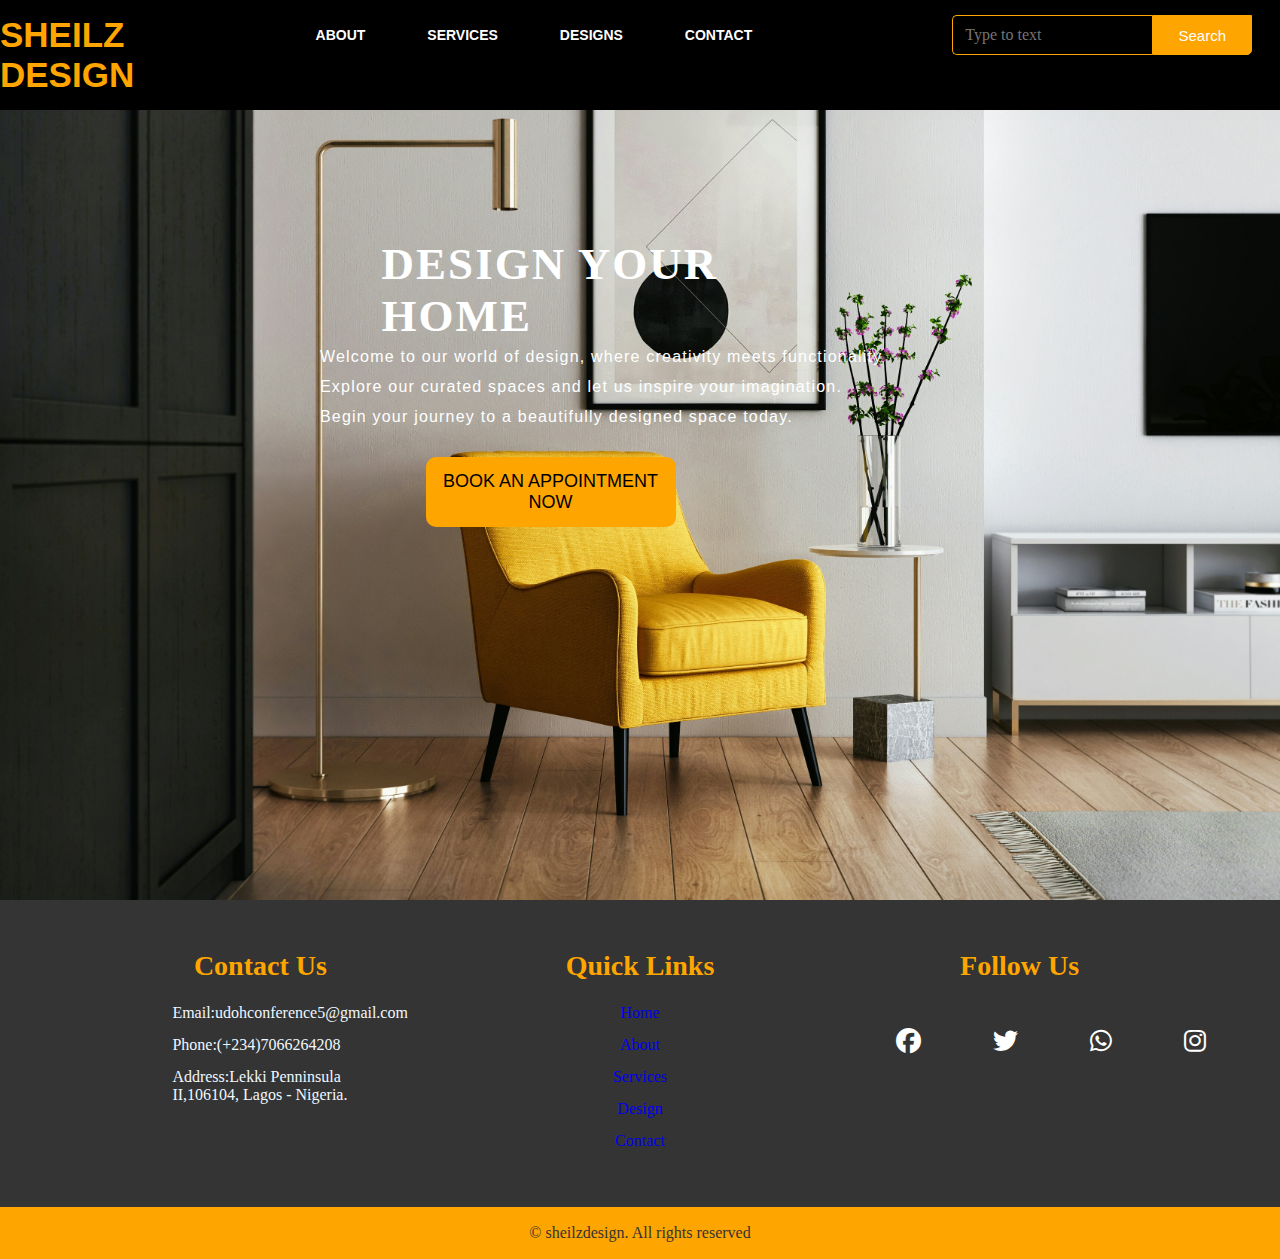
<file: index.html>
<!DOCTYPE html>
<html lang="en">
<head>
    <meta charset="UTF-8">
    <meta name="viewport" content="width=device-width, initial-scale=1.0">
    <title>Document</title>
    <!-- Custom css link -->
    <link rel="stylesheet" href="./Css/style.css">

    <!-- Navigation link -->
    <link rel="stylesheet" href="./Css/nav.css">

    <!-- Font Awesome cdn -->
    <link rel="stylesheet" href="https://cdnjs.cloudflare.com/ajax/libs/font-awesome/6.5.2/css/all.min.css">

</head>
<body>
    <div class="con">
    <nav>
        <div class="icon">
            <h2 class="logo">SHEILZ DESIGN</h2>
        </div>

        <ul class="nav-links">
            <!-- <li><a href="#">HOME</a></li> -->
            <li><a href="about.html">ABOUT</a></li>
            <li><a href="services.html">SERVICES</a></li>
            <li><a href="designs.html">DESIGNS</a></li>
            <li><a href="contactus.html">CONTACT</a></li>
        </ul>

        <div class="search">
            <input class="srch" type="search" name="" placeholder="Type to text">
            <a href="#"><button class="btn1">Search</button></a>
        </div>

        <div class="btn">
            <i class="fa-solid fa-bars"></i>
            <i class="fa-solid fa-xmark" style="display: none;"></i>
        </div>
    </nav>
<!-- Nav Ending -->

           <main>
            <div class="content" id="content">
                <h1>DESIGN YOUR HOME</h1>
                <P class="par">Welcome to our world of design, where creativity meets functionality<br> 
                Explore our curated spaces and let us inspire your imagination.<br>
                Begin your journey to a beautifully designed space today.</P>
                <button class="cnb"><a href="appointment.html">BOOK AN APPOINTMENT NOW</a></button>
            </div>
           </main>
</div>



     <!-- footer start -->
     <footer>
        <div class="container">
            <div class="footerContent">
                <h3>Contact Us</h3>
                <p>Email:udohconference5@gmail.com</p>
                <p>Phone:(+234)7066264208</p>
                <p>Address:Lekki Penninsula II,106104, Lagos - Nigeria.</p>
            </div>
            <div class="footerContent">
                <h3>Quick Links</h3>
                <ol class="list">
                    <li><a href="index.html">Home</a></li>
                    <li><a href="about.html">About</a></li>
                    <li><a href="services.html">Services</a></li>
                    <li><a href="designs.html">Design</a></li>
                    <li><a href="contactus.html">Contact</a></li>
                </ol>
            </div>
            <div class="footerContent">
                <h3>Follow Us</h3>
              <ul class="socialIcons">
                <li><a href=""><i class="fa-brands fa-facebook"></i></a></li>
                <li><a href=""><i class="fa-brands fa-twitter"></i></a></li>
                <li><a href=""><i class="fa-brands fa-whatsapp"></i></a></li>
                <li><a href=""><i class="fa-brands fa-instagram"></i></a></li>
              </ul>
            </div>
        </div>
        <div class="bottomBar">
            <p>&copy; sheilzdesign. All rights reserved</p>
        </div>
     </footer>
     <!-- footer ending -->
     <script src="./Javascript/script.js"></script>
    
</body>
</html>
</file>
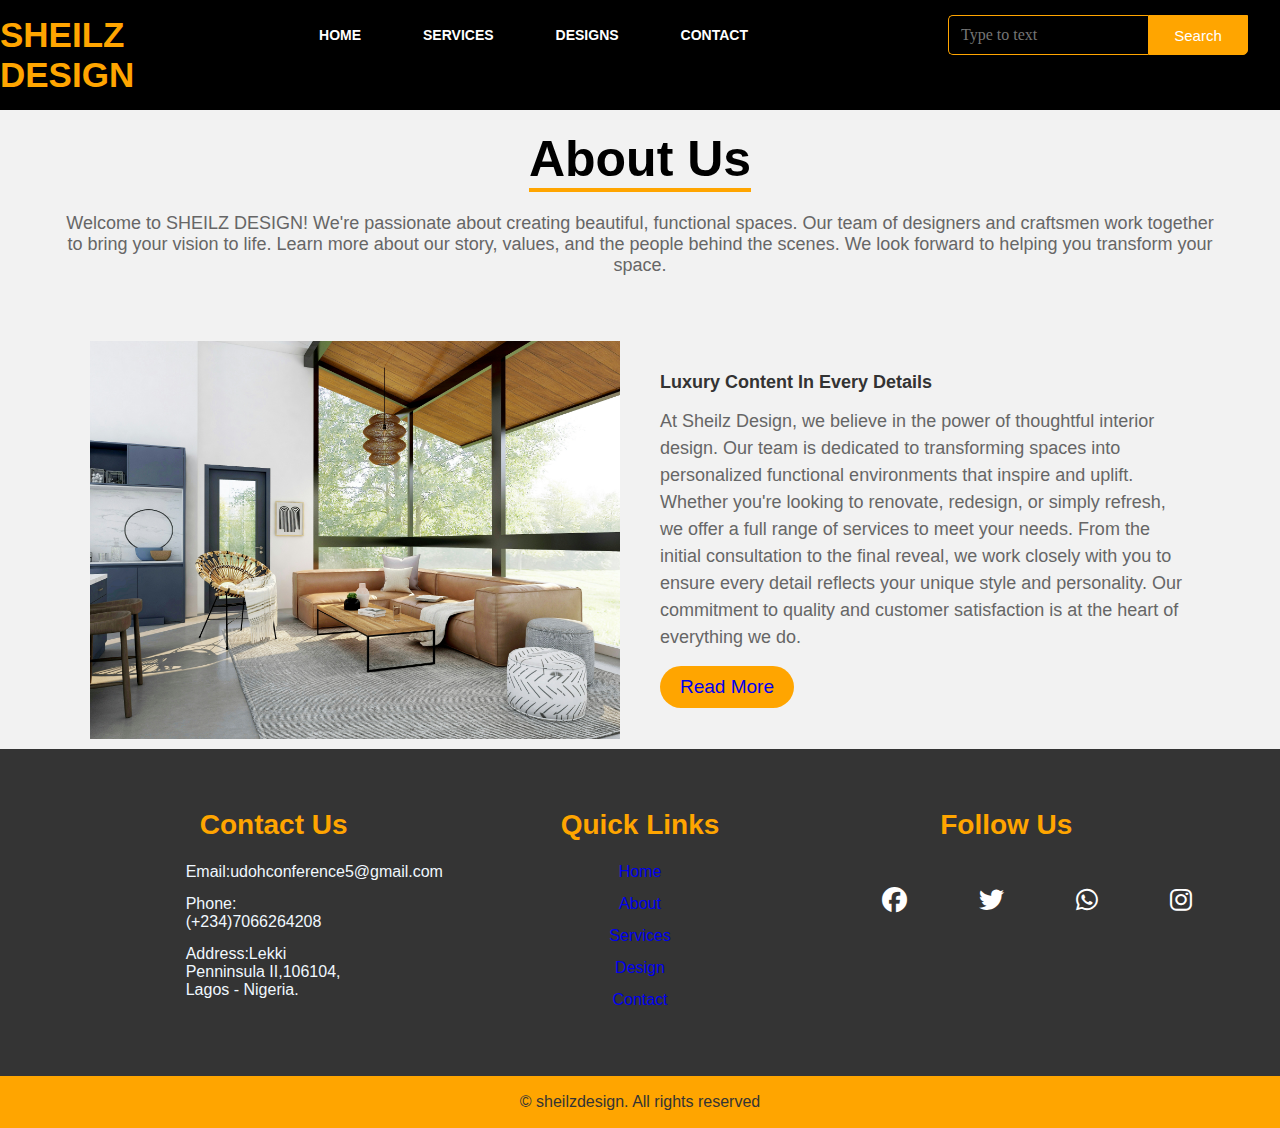
<file: about.html>
<!DOCTYPE html>
<html lang="en">
<head>
    <meta charset="UTF-8">
    <meta name="viewport" content="width=device-width, initial-scale=1.0">
    <title>Document</title>
    <link rel="stylesheet" href="Css/about.css">
     
    <!-- Navigation link -->
     <link rel="stylesheet" href="./Css/nav.css">
     <!-- Font Awesome cdn -->
    <link rel="stylesheet" href="https://cdnjs.cloudflare.com/ajax/libs/font-awesome/6.5.2/css/all.min.css">

</head>
<body>
    <nav>
        <div class="icon">
            <h2 class="logo">SHEILZ DESIGN</h2>
        </div>

        <ul class="nav-links">
            <li><a href="index.html">HOME</a></li>
            <!-- <li><a href="#">ABOUT</a></li> -->
            <li><a href="services.html">SERVICES</a></li>
            <li><a href="designs.html">DESIGNS</a></li>
            <li><a href="contactus.html">CONTACT</a></li>
        </ul>

        <div class="search">
            <input class="srch" type="search" name="" placeholder="Type to text">
            <a href="#"><button class="btn1">Search</button></a>
        </div>

        <div class="btn">
            <i class="fa-solid fa-bars"></i>
            <i class="fa-solid fa-xmark" style="display: none;"></i>
        </div>
    </nav>
<!-- Nav Ending -->
    <div class="heading">
        <h1>About Us</h1>
        <p>Welcome to SHEILZ DESIGN! We're passionate about creating beautiful, functional spaces. Our team of designers and craftsmen work together to bring your vision to life. 
            Learn more about our story, values, and the people behind the scenes. We look forward to helping you transform your space.</p>
    </div>
    <div class="container">
      <section class="about">
        <div class="aboutImage">
            <img src="Images/collov-home-design-4_jQL4JCS98-unsplash.jpg" alt="">
        </div>
        <div class="aboutContent">
            <h2>Luxury Content In Every Details</h2>
            <p>At Sheilz Design, we believe in the power of thoughtful interior design. Our team is dedicated to transforming spaces into personalized
                functional environments that inspire and uplift. Whether you're looking to renovate, redesign, or simply refresh, we offer a full range of services
                 to meet your needs. From the initial consultation to the final reveal, we work closely with you to ensure every detail reflects your unique style and personality. 
                 Our commitment to quality and customer satisfaction is at the heart of everything we do.</p>
               <a href="#" class="readMore">Read More</a>
        </div>
      </section>  
    </div>
     <!-- footer start -->
     <footer>
        <div class="container">
            <div class="footerContent">
                <h3>Contact Us</h3>
                <p>Email:udohconference5@gmail.com</p>
                <p>Phone:(+234)7066264208</p>
                <p>Address:Lekki Penninsula II,106104, Lagos - Nigeria.</p>
            </div>
            <div class="footerContent">
                <h3>Quick Links</h3>
                <ol class="list">
                    <li><a href="index.html">Home</a></li>
                    <li><a href="about.html">About</a></li>
                    <li><a href="services.html">Services</a></li>
                    <li><a href="designs.html">Design</a></li>
                    <li><a href="contactus.html">Contact</a></li>
                </ol>
            </div>
            <div class="footerContent">
                <h3>Follow Us</h3>
              <ul class="socialIcons">
                <li><a href=""><i class="fa-brands fa-facebook"></i></a></li>
                <li><a href=""><i class="fa-brands fa-twitter"></i></a></li>
                <li><a href=""><i class="fa-brands fa-whatsapp"></i></a></li>
                <li><a href=""><i class="fa-brands fa-instagram"></i></a></li>
              </ul>
            </div>
        </div>
        <div class="bottomBar">
            <p>&copy; sheilzdesign. All rights reserved</p>
        </div>
     </footer>
     <!-- footer ending -->
    <script src="./Javascript/script.js"></script>
</body>
</html>
</file>
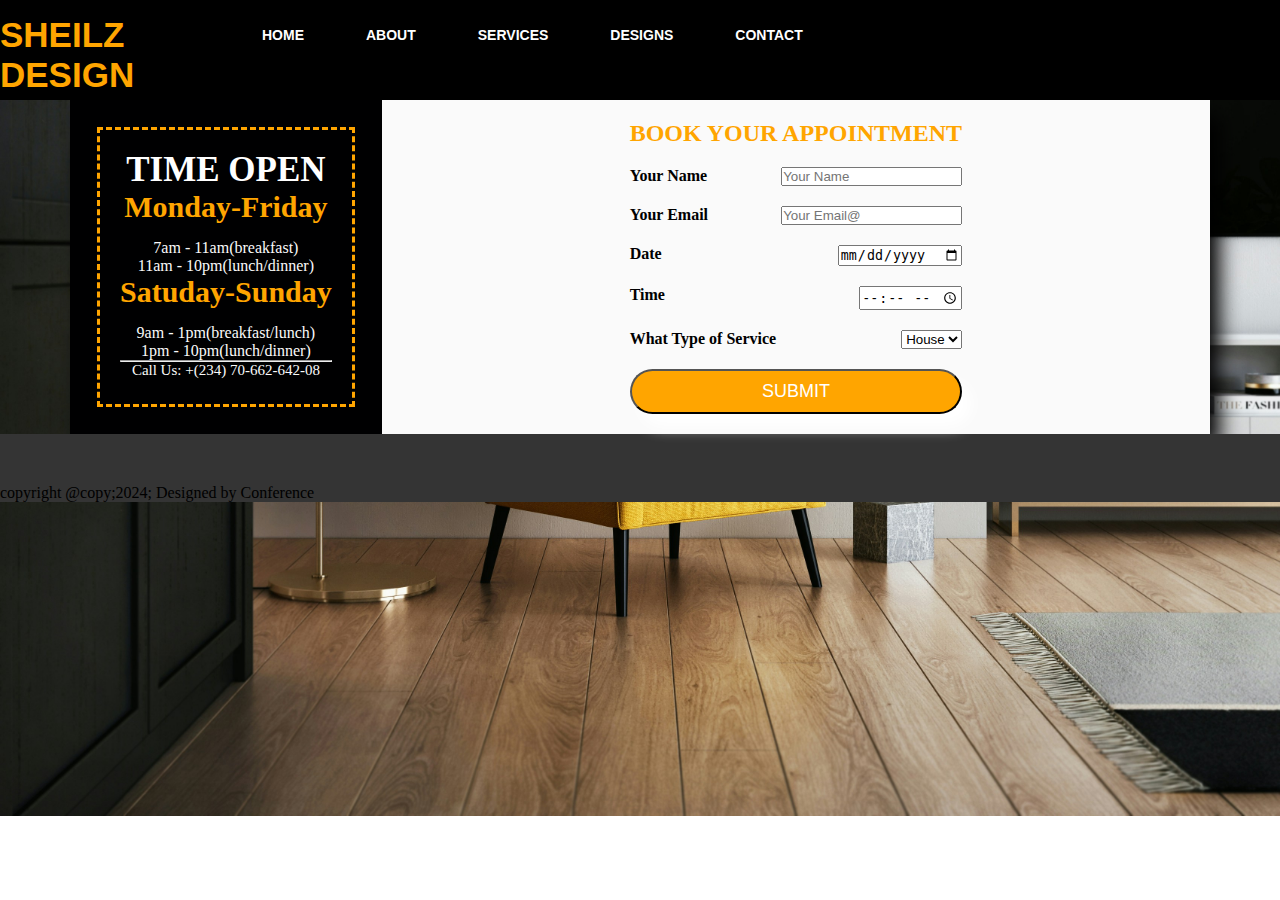
<file: appointment.html>
<!DOCTYPE html>
<html lang="en">
<head>
    <meta charset="UTF-8">
    <meta name="viewport" content="width=device-width, initial-scale=1.0">
    <title>Progect</title>
    <link rel="stylesheet" href="./Css/appointment.css">

     <!-- Navigation link -->
     <link rel="stylesheet" href="./Css/nav.css">
</head>
<body>
    <div class="navbar">
        <div class="icon">
            <h2 class="logo">SHEILZ DESIGN</h2>
        </div>

        <div class="menu">
    <ul>
        <li><a href="./index.html">HOME</a></li>
        <li><a href="#">ABOUT</a></li>
        <li><a href="#">SERVICES</a></li>
        <li><a href="#">DESIGNS</a></li>
        <li><a href="contactus.html">CONTACT</a></li>
    </ul>
        </div>
        </div>

    <div class="container">
        <div class="container-time">
            <h2 class="heading">TIME OPEN</h2>
            <h3 class="heading-days">Monday-Friday</h3>
            <p>7am - 11am(breakfast)</p>
            <p>11am - 10pm(lunch/dinner)</p>

            <h3 class="heading-days">Satuday-Sunday</h3>
            <p>9am - 1pm(breakfast/lunch)</p>
            <p>1pm - 10pm(lunch/dinner)</p>

            <hr>

            <div class="heading-phone">Call Us: +(234) 70-662-642-08</div>
        </div>
        <div class="container-form">
            <form action="https://formsubmit.co/udohconference5@gmail.com" method="post">
            <h2 class="heading-heading-yellow">BOOK YOUR APPOINTMENT</h2>    

            <div class="form-field">
                <p>Your Name</p>
                <input type="text" placeholder="Your Name" required>
            </div>  
            
            <div class="form-field">
                <p>Your Email</p>
                <input type="text" placeholder="Your Email@" required>
            </div>

            <div class="form-field">
                <p>Date</p>
                <input type="Date" required>
            </div>

            <div class="form-field">
                <p>Time</p>
                <input type="time" placeholder="Your name" required>
            </div>

            <div class="form-field">
                <p>What Type of Service</p>
                <select name="select" id="#">
                    <option value="1">House</option>
                    <option value="2">Hotel</option>
                    <option value="3">Office</option>
                    <option value="4">More</option>
                </select>
            </div>

            <button>SUBMIT</button>
            </form>
        </div>
    </div>
    <footer>
        <div class="footerBottom">
                <p>copyright @copy;2024; Designed by <span class="designer">Conference</span></p>
            </div>
            <button class="btn">SUBMIT</button>
         </footer>
</body>
</html>
</file>
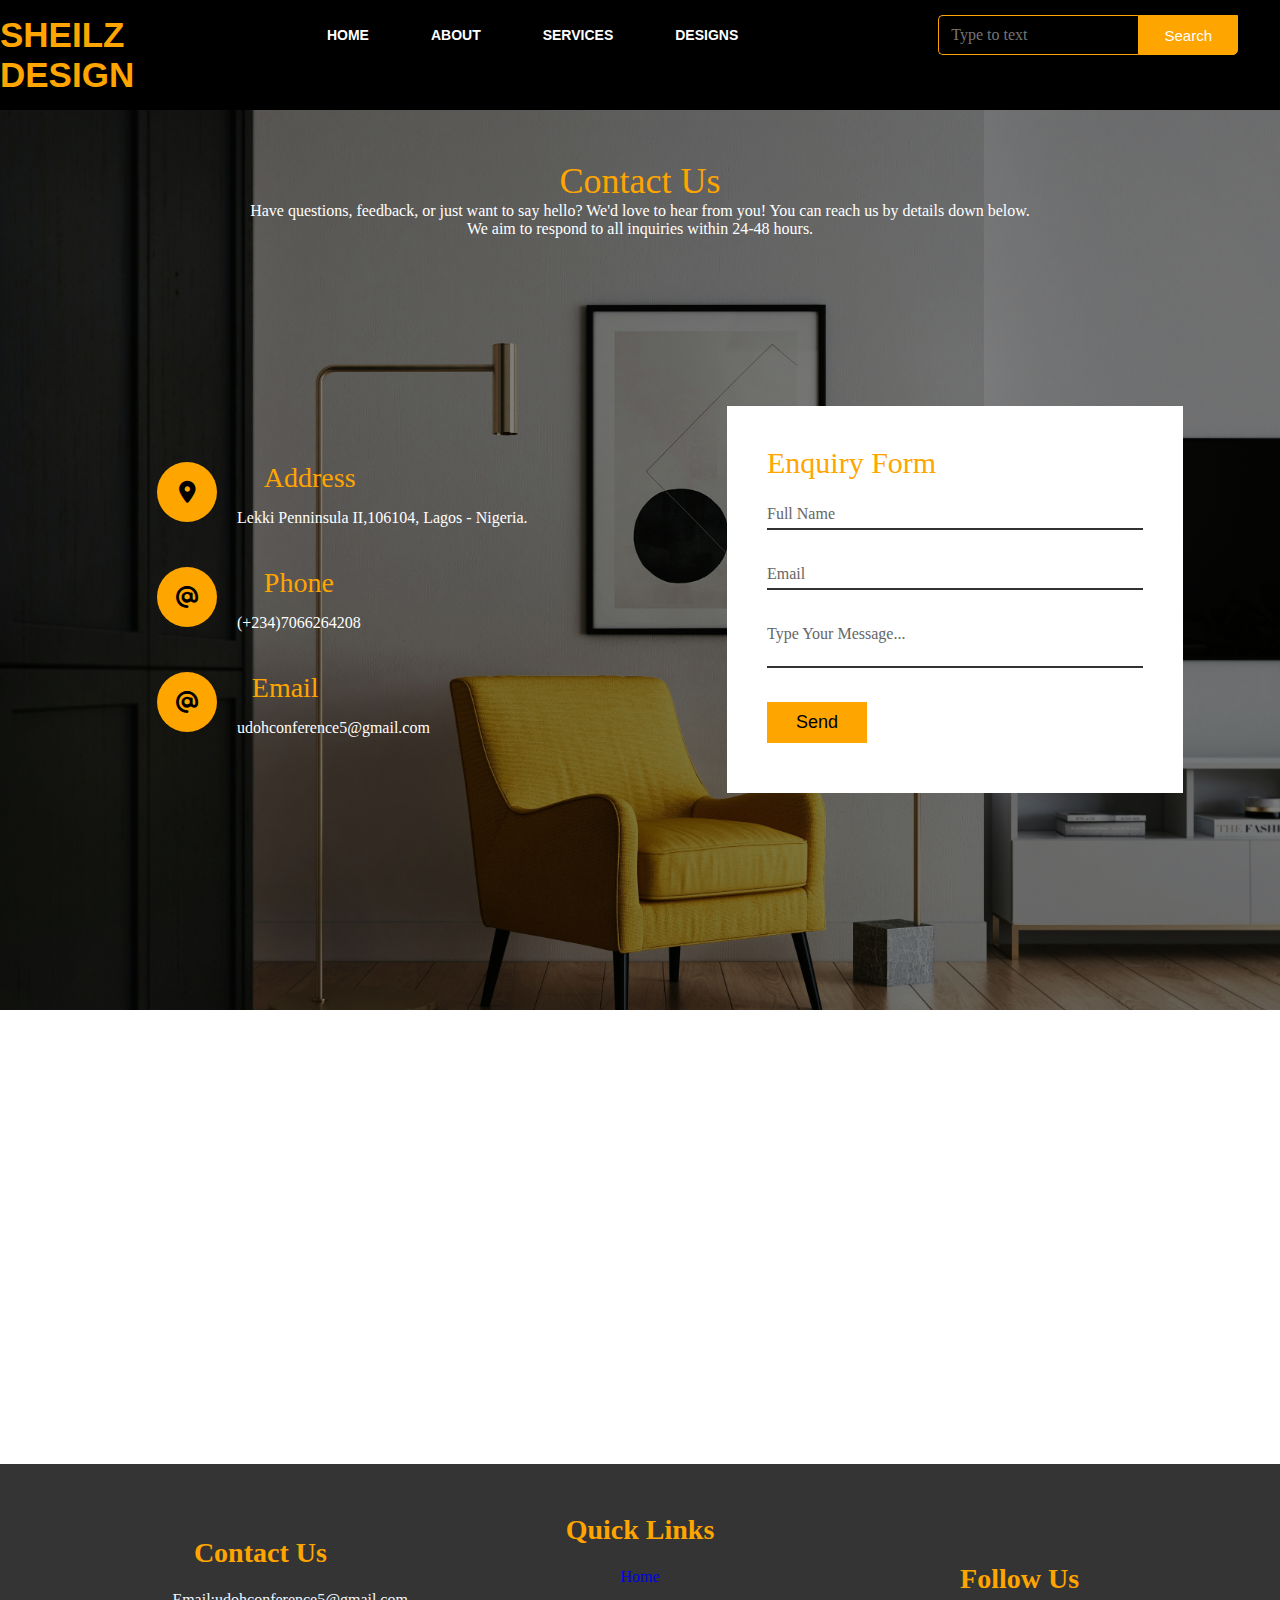
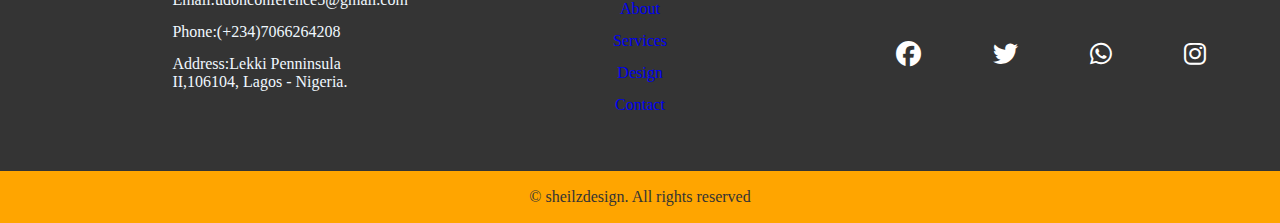
<file: contactus.html>
<!DOCTYPE html>
<html lang="en">
<head>
    <meta charset="UTF-8">
    <meta name="viewport" content="width=device-width, initial-scale=1.0">
    <title>Document</title>
    <link rel="stylesheet" href="https://cdnjs.cloudflare.com/ajax/libs/font-awesome/6.5.2/css/all.min.css">
    <link rel="stylesheet" href="./Css/contactus.css">

    
    <!-- Navigation link -->
    <link rel="stylesheet" href="./Css/nav.css">
</head>
<body> 
    <nav>
    <div class="icon">
        <h2 class="logo">SHEILZ DESIGN</h2>
    </div>

    <ul class="nav-links">
        <li><a href="index.html">HOME</a></li>
        <li><a href="about.html">ABOUT</a></li>
        <li><a href="services.html">SERVICES</a></li>
        <li><a href="designs.html">DESIGNS</a></li>
        <!-- <li><a href="contactus.html">CONTACT</a></li> -->
    </ul>

    <div class="search">
        <input class="srch" type="search" name="" placeholder="Type to text">
        <a href="#"><button class="btn1">Search</button></a>
    </div>

    <div class="btn">
        <i class="fa-solid fa-bars"></i>
        <i class="fa-solid fa-xmark" style="display: none;"></i>
    </div>
</nav>
<!-- Nav Ending -->

    <section class="contact">
        <div class="content">
             <h2>Contact Us</h2>
             <p>Have questions, feedback, or just want to say hello? We'd love to hear from you!
                You can reach us by details down below. 
                We aim to respond to all inquiries within 24-48 hours.</p>    
        </div>
        <div class="container">
            <div class="ContactInfo">
                <div class="box">
                    <div class="icon"><i class="fa-solid fa-location-dot"></i></div>
                         <div class="text">
                            <h3 class="add">Address</h3>
                            <p>Lekki Penninsula II,106104, Lagos - Nigeria.</p>
                        </div>
                    </div>
                <div class="box">
                    <div class="icon"><i class="fa-solid fa-at"></i></div>
                         <div class="text">
                            <h3>Phone</h3>
                            <p>(+234)7066264208</p>

                         </div>
                </div>

                <div class="box">
                    <div class="icon"><i class="fa-solid fa-at"></i></div>
                         <div class="text">
                            <h3 class="ema">Email</h3>
                            <p>udohconference5@gmail.com</p>

                         </div>
                </div>

            </div>
            <div class="contactForm">
                <form action="https://formsubmit.co/udohconference5@gmail.com" method="post">
                    <h2>Enquiry Form</h2>
                    <div class="inputBox">
                        <input type="text" name="" required>
                        <span>Full Name</span>
                    </div>   
                    <div class="inputBox">
                        <input type="text" name="" required>
                        <span>Email</span>
                    </div>
                    <div class="inputBox">
                        <textarea required></textarea>
                        <span>Type Your Message...</span>
                    </div>
                    <div class="inputBox">
                        <input type="Submit" name="" value="Send">
                    </div>
                    
                </form>
            </div>
            
        </div>
    </section>
    <iframe src="https://www.google.com/maps/embed?pb=!1m18!1m12!1m3!1d3964.571892929873!2d3.520604473992346!3d6.448969293542437!2m3!1f0!2f0!3f0!3m2!1i1024!2i768!4f13.1!3m3!1m2!1s0x103bf7b977b4dd13%3A0xdd5a7ec107c8ead9!2sBERA%20Estate%20chevron!5e0!3m2!1sen!2sng!4v1714913443612!5m2!1sen!2sng" width="100%" height="450" style="border:0;" allowfullscreen="" loading="lazy" referrerpolicy="no-referrer-when-downgrade"></iframe>
     <!-- footer start -->
     <footer>
        <div class="container">
            <div class="footerContent">
                <h3>Contact Us</h3>
                <p>Email:udohconference5@gmail.com</p>
                <p>Phone:(+234)7066264208</p>
                <p>Address:Lekki Penninsula II,106104, Lagos - Nigeria.</p>
            </div>
            <div class="footerContent">
                <h3>Quick Links</h3>
                <ol class="list">
                    <li><a href="index.html">Home</a></li>
                    <li><a href="about.html">About</a></li>
                    <li><a href="services.html">Services</a></li>
                    <li><a href="designs.html">Design</a></li>
                    <li><a href="contactus.html">Contact</a></li>
                </ol>
            </div>
            <div class="footerContent">
                <h3>Follow Us</h3>
              <ul class="socialIcons">
                <li><a href=""><i class="fa-brands fa-facebook"></i></a></li>
                <li><a href=""><i class="fa-brands fa-twitter"></i></a></li>
                <li><a href=""><i class="fa-brands fa-whatsapp"></i></a></li>
                <li><a href=""><i class="fa-brands fa-instagram"></i></a></li>
              </ul>
            </div>
        </div>
        <div class="bottomBar">
            <p>&copy; sheilzdesign. All rights reserved</p>
        </div>
     </footer>
     <!-- footer ending -->
</body>
</html>
</file>
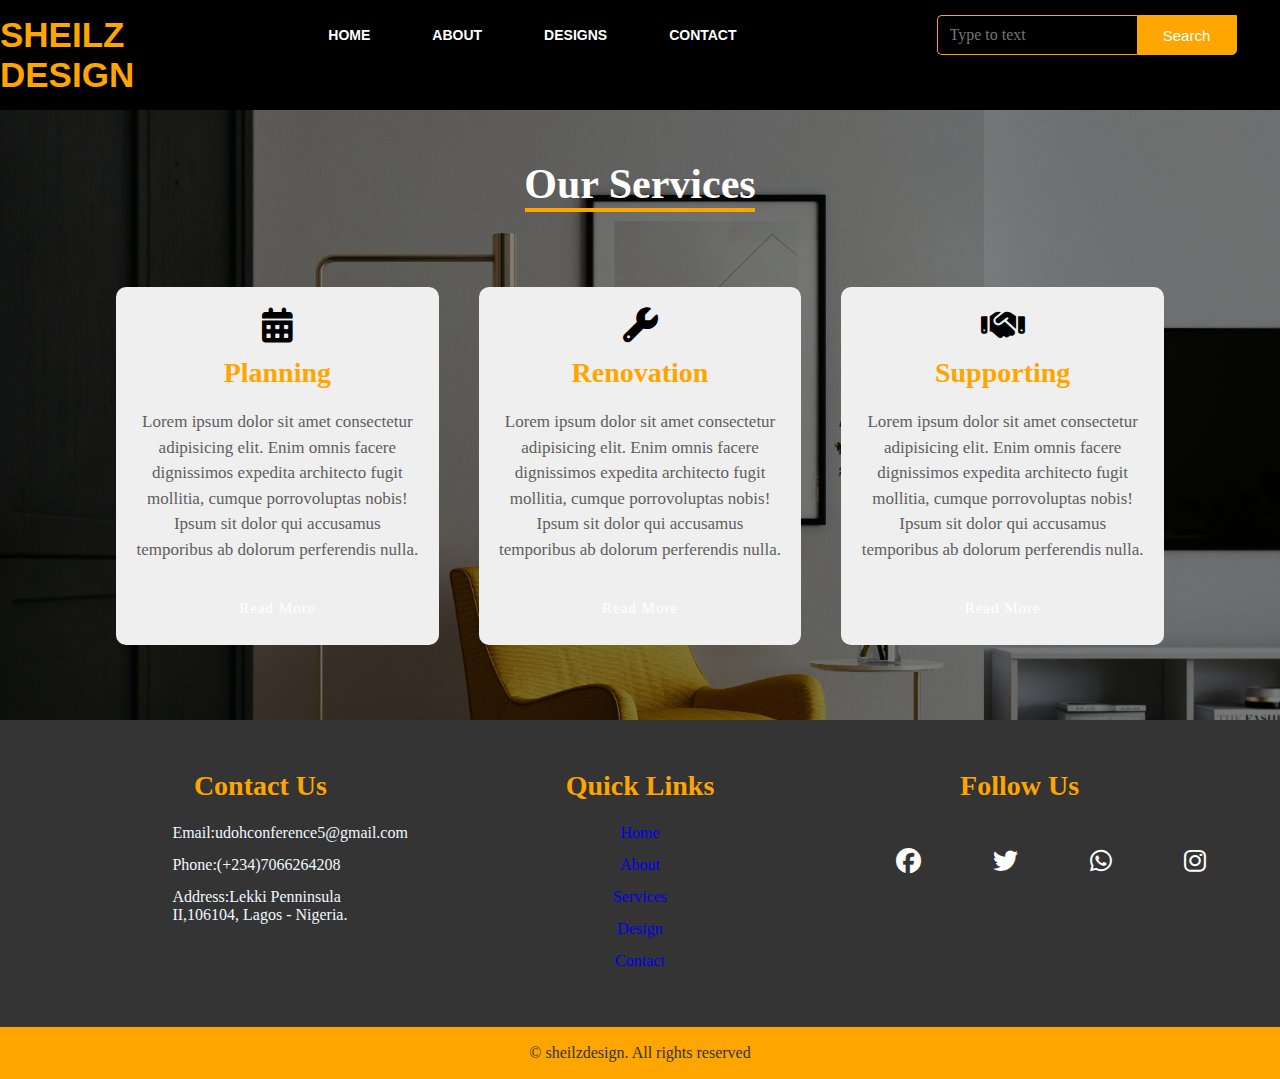
<file: services.html>
<!DOCTYPE html>
<html lang="en">
<head>
    <meta charset="UTF-8">
    <meta name="viewport" content="width=device-width, initial-scale=1.0">
    <title>Document</title>
    <link rel="stylesheet" href="./Css/services.css">
    <link rel="stylesheet" href="https://cdnjs.cloudflare.com/ajax/libs/font-awesome/6.5.2/css/all.min.css">
    <link rel="stylesheet" href="./Css/nav.css">
</head>
<body>
    <nav>
        <div class="icon">
            <h2 class="logo">SHEILZ DESIGN</h2>
        </div>

        <ul class="nav-links">
            <li><a href="index.html">HOME</a></li>
            <li><a href="about.html">ABOUT</a></li>
            <!-- <li><a href="#">SERVICES</a></li> -->
            <li><a href="designs.html">DESIGNS</a></li>
            <li><a href="contactus.html">CONTACT</a></li>
        </ul>

        <div class="search">
            <input class="srch" type="search" name="" placeholder="Type to text">
            <a href="#"><button class="btn1">Search</button></a>
        </div>

        <div class="btn">
            <i class="fa-solid fa-bars"></i>
            <i class="fa-solid fa-xmark" style="display: none;"></i>
        </div>
    </nav>
<!-- Nav Ending -->
    <div class="section">
        <div class="title">
            <h1>Our Services</h1>
        </div>
        <div class="services">
            <div class="card">
                <div class="icon">
                    <i class="fa-solid fa-calendar-days"></i>
                </div>
                <h2>Planning</h2>
                <p>Lorem ipsum dolor sit amet consectetur adipisicing elit. Enim omnis facere dignissimos expedita 
                   architecto fugit mollitia, cumque porrovoluptas nobis! Ipsum sit dolor qui accusamus temporibus
                   ab dolorum perferendis nulla.</p>
                   <a href="" class="button">Read More</a>
            </div>
            <div class="card">
                <div class="icon">
                    <i class="fa-solid fa-wrench"></i>
                </div>
                <h2>Renovation</h2>
                <p>Lorem ipsum dolor sit amet consectetur adipisicing elit. Enim omnis facere dignissimos expedita 
                   architecto fugit mollitia, cumque porrovoluptas nobis! Ipsum sit dolor qui accusamus temporibus
                   ab dolorum perferendis nulla.</p>
                   <a href="" class="button">Read More</a>
            </div>
            <div class="card">
                <div class="icon">
                    <i class="fa-solid fa-handshake"></i>
                </div>
                <h2>Supporting</h2>
                <p>Lorem ipsum dolor sit amet consectetur adipisicing elit. Enim omnis facere dignissimos expedita 
                   architecto fugit mollitia, cumque porrovoluptas nobis! Ipsum sit dolor qui accusamus temporibus
                   ab dolorum perferendis nulla.</p>
                   <a href="" class="button">Read More</a>
            </div>
        </div>
     </div>
     <!-- footer start -->
     <footer>
        <div class="container">
            <div class="footerContent">
                <h3>Contact Us</h3>
                <p>Email:udohconference5@gmail.com</p>
                <p>Phone:(+234)7066264208</p>
                <p>Address:Lekki Penninsula II,106104, Lagos - Nigeria.</p>
            </div>
            <div class="footerContent">
                <h3>Quick Links</h3>
                <ol class="list">
                    <li><a href="index.html">Home</a></li>
                    <li><a href="about.html">About</a></li>
                    <li><a href="services.html">Services</a></li>
                    <li><a href="designs.html">Design</a></li>
                    <li><a href="contactus.html">Contact</a></li>
                </ol>
            </div>
            <div class="footerContent">
                <h3>Follow Us</h3>
              <ul class="socialIcons">
                <li><a href=""><i class="fa-brands fa-facebook"></i></a></li>
                <li><a href=""><i class="fa-brands fa-twitter"></i></a></li>
                <li><a href=""><i class="fa-brands fa-whatsapp"></i></a></li>
                <li><a href=""><i class="fa-brands fa-instagram"></i></a></li>
              </ul>
            </div>
        </div>
        <div class="bottomBar">
            <p>&copy; sheilzdesign. All rights reserved</p>
        </div>
     </footer>
     <!-- footer ending -->
    <script src="./Javascript/script.js"></script>
</body>
</html>
</file>
<file: Css/style.css>
*{
    margin: 0;
    padding: 0;
    box-sizing: border-box;
}
.con{
    background-image: url(../Images/kam-idris-_HqHX3LBN18-unsplash.jpg);
    background-repeat: no-repeat;
    background-size: cover;
    height: 100vh; 
    background-position: center center;
}
.content{
    width: 1200px;
    color: white;
    margin-top: 10%;
    padding-left: 25%;
}

.content .par{
    padding-bottom: 25px;
    font-family: Arial;
    letter-spacing: 1.2px;
    line-height: 30px;
}
.content h1{
    font-family: 'Times New Roman';
    padding-right: 50%;
    padding-left: 7%;
    letter-spacing: 2px;
    font-size: 45px;
}
.content .cnb{
    width: 250px;
    height: 70px;
    background-color: orange;
    border: none;
    margin-bottom: 10px;
    margin-left: 12%;
    font-size: 18px;
    border-radius: 10px;
    cursor: pointer;
    transition: .4s ease;
}
.content .cnb a{
    text-decoration: none;
    color: #000;
    transition: .3s ease;
    font-family: Arial;
}
.cnb:hover{
    background-color: aliceblue;

}
</file>
<file: Css/nav.css>
*{
    margin: 0;
    padding: 0;
    box-sizing: border-box;
}
nav{
    background-color: black;
    width: 100%; 
    /* height: 75px;  */
    display: flex;
}

.icon h2{
    color: orange;
    font-size: 35px;
    font-family: Arial;
    padding-left: -50px;
    padding-top: 15px;
    padding-bottom: 15px;
}  
 ul{
    display: flex;
    justify-content: center;
    text-align: center;
}
 ul li{
    list-style: none;
    margin-left: 62px;
    margin-top: 27px;
    font-size: 14px;
}
 ul li a{
    text-decoration: none;
    color: white;
    font-family: Arial;
    font-weight: bold;
    transition: 0.4s ease-in-out;
}
 ul li a:hover{
    color: orange;
}
.search{
    width: 330px;
    /* float: left; */
    margin-left: 200px;
    margin-right: 1rem;
    display: flex;
}
.srch{
    font-family: 'Times New Roman';
    width: 200px;
    height: 40px;
    background: transparent;
    margin-top: 15px;
    border: 1px solid orange;
    color: white;
    border-right: none;
    font-size: 16px;
    /* float: left; */
    padding: 12px;
    border-bottom-left-radius: 5px;
    border-top-left-radius: 5px;
}
.btn1{
    width: 100px;
    height: 40px;
    background: orange;
    border: 1px solid orange;
    margin-top: 15px;
    color: white;
    font-size: 15px;
    border-bottom-right-radius: 5px;
    border-bottom-right-radius: 5px;
}
.btn1:focus{
    outline: none;
}
.btn{
    color: orange;
    display: none;
    font-size: 1rem;
    cursor: pointer;
    /* line-height: 80px; */
    margin-top: 25px;
    margin-right: 40px;
}
.srch:focus{
    outline: none;
}
footer{
   background-color: #343434;
   padding-top: 50px; 
}
.container{
    width: 1140px;
    margin: auto;
    display: flex;
    justify-content: center;
}
.footerContent{
    width: 33.3%;
}
h3{
    font-size: 28px;
    margin-bottom: 15px;
    text-align: center;
    color: orange;
}
.footerContent p{
    width: 190px;
    margin: auto;
    padding: 7px;
    color: aliceblue;
}
.footerContent ol{
    text-align: center;
}
.list{
    padding: 0;
    
}
.list li{
    width: auto;
    text-align: center;
    list-style-type: none;
    padding: 7px;
    position: relative;
    
}

.list li:before{
    content: "";
    position: absolute;
    transform: translate(-50%, -50%);
    left: 50%;
    top: 100%;
    width: 1;
    height: 2px;
    background-color: orange;
    transition-duration: 0.5s;
    text-decoration: none;
    color: aliceblue;
}
.list li:hover::before{
width: 70px;
}
.socialIcons{
    text-align: center;
    padding: 0;
}
.socialIcons li{
    display: inline-block;
    text-align: center;
    padding: 5px;
}
.socialIcons i{
    color: white;
    font-size: 25px;
}
a{
    text-decoration: none;
}
a:hover{
    color: orange;
}
.socialIcons i:hover{
    color: orange;
}
.bottomBar{
    background-color: orange;
    text-align: center;
    padding: 10px;
    margin-top: 50px;
}
.bottomBar p{
    color: #343434;
    margin: 0;
    font-size: 16px;
    padding: 7px;
}


@media screen and (max-width: 800px){
    h2.logo{
        font-size: 20px;
        padding: 20px;

    }
    .nav-links{
        display: none;
        flex-direction: column;
        position: absolute;
        right: 0;
        top: 60px;
        background-color: orange;
        width: 30%;
        text-align: center;
    }
    .nav-links li{
        margin: 10px;
    }
    .openMenu{
        display: flex;
    }
    nav .btn{
        display: flex;
        z-index: 1200;
    }
    .search{
        /* width: 330px; */
        /* float: left; */
        margin-left: 5px;
        margin-right: 5px;
        display: flex;
    }
        footer {
            display: flex;
            flex-direction: column;
        }
    
        footer.column {
            width: 100%;
        }
    }
</file>
<file: Css/about.css>
*{
    margin: 0;
    padding: 0;
    box-sizing: border-box;
    font-family: 'Roboto', sans-serif;
}
body{
    background-color: #f2f2f2;
}
.heading{
    width: 90%;
    display: flex;
    justify-content: center;
    align-items: center;
    flex-direction: column;
    text-align: center;
    margin: 20px auto;
}
.heading h1{
    font-size: 50px;
    color: #000;
    margin-bottom: 25px;
    position: relative;
}
.heading h1::after{
    content: '';
    position: absolute;
    width:100%;
    height: 4px;
    display: block;
    margin: 0 auto;
    background-color: orange;
}
.heading p{
    font-size: 18px;
    color: #666;
    margin-bottom: 35px;
}
.container{
    width: 90%;
    margin: 0 auto;
    padding: 10px 20px;

}
.about{
    display: flex;
    justify-content: space-between;
    align-items: center;
    flex-wrap: wrap;
}
.aboutImage{
    flex: 1;
    margin-right: 40px;
    overflow : hidden;
}
.aboutImage img{
    max-width: 100%;
    height: auto;
    display: block;
    transition: 0.5s ease;
}
.aboutImage:hover img{
    transform: scale(1.2);
}
.aboutContent{
    flex: 1;
}
.aboutContent h2{
    font-size: 18px;
    margin-bottom: 15px;
    color: #333;
}
.aboutContent p{
    font-size: 18px;
    line-height: 1.5;
    color: #666;
}
.aboutContent .readMore{
    display: inline-block;
    padding: 10px 20px;
    background-color: orange;
    font-size: 19px;
    text-decoration: none;
    border-radius: 25px;
    margin-top: 15px;
    transition: 0.3s ease;
}
.aboutContent .readMore:hover{
    background: orange;
}
@media screen and (max-width: 786px) {
    .heading{
        padding: 0px 20px;
    }
    .heading h1{
        font-size: 20px;
    }
    .heading p{
font-size:17px;
margin-bottom: 0px;
}
  .container{
    padding: 0px;
  } 
  .about{
    padding: 20px;
    flex-direction: column;
  } 
  .aboutImage{
    margin-right: 0px;
    margin-bottom: 20px;
  }
  .aboutContent p{
     padding: 0px;
     font-size: 16px;
  }
  .aboutContent .readMore{
    font-size: 16px;
  }
}
</file>
<file: Css/appointment.css>
*{
    margin: 0;
    padding: 0;
    /* box-sizing: border-box; */
}
body{
    /* background-image: linear-gradient(to top,rgba(0,0,0,0.5)50%,rgba(0,0,0,0.5)50%),url(../Images/kam-idris-_HqHX3LBN18-unsplash.jpg); */
    background-image: url(../Images/kam-idris-_HqHX3LBN18-unsplash.jpg);
    background-repeat: no-repeat;
    background-size: cover;
    background-position: center center;
}

.navbar{
    background-color: black;
    width: 100%; 
    height: 100px; 
    /* margin: auto;  */
}
.icon{
    width: 200px;
    float: left;
    height: 70px;
}
.logo{
    color: orange;
    font-size: 35px;
    font-family: Arial;
    padding-left: -50px;
    float: left;
    padding-top: 15px;
}  
.menu{
    width: 400px;
    float: left;
    height: 70px;
}
ul{
    float: left;
    display: flex;
    justify-content: center;
    text-align: center;
}
ul li{
    list-style: none;
    margin-left: 62px;
    margin-top: 27px;
    font-size: 14px;
}
ul li a{
    text-decoration: none;
    color: white;
    font-family: Arial;
    font-weight: bold;
    transition: 0.4s ease-in-out;
}
ul li a:hover{
    color: orange;
}

.container{
    background-color: #fafafa;
    margin: 200px;
    box-shadow: 10px 15px 20px rgba(0, 0, .1);
    display: grid;
    grid-template-columns: 40% 60%;
    margin-top: 8%;
}
.container-time{
 background-color: rgba(0, 0, .95);   
 padding: 50px;
 outline: 3px dashed orange;
 outline-offset: -30px;
text-align: center;
color: #fafafa;
}
.heading{
    font-size: 35px;
    text-transform: uppercase;
    color: white;
}
.heading-days{
    color: orange;
    font-size: 30px;
}
.heading-phone{
    font-size: 15px;
}
.container-form{
    padding: 20px 0;
    margin: 0 auto;
    color: black;
}
form{
    display: grid;
    grid-row-gap: 20px;
}
form p{
      font-weight: 600;
}
.form-field{
   display: flex;
   justify-content: space-between;
}
input,select{
    pad: 10px 15px;
}
button{
    background-color: orange;
    color: white;
    padding: 10px 20px;
    font-size: 18px;
    border-radius: 100px;
    -webkit-border-radius: 100px;
    -moz-border-radius: 100px;
    -ms-border-radius: 100px;
    -o-border-radius:100px;
    box-shadow: 7px 10px 12px;
    cursor: pointer;
    transition: all;
    -webkit-transition: all .3s;
    -moz-transition: all;
    -ms-transition: all;
    -o-transition: all;
    box-shadow: 10px 12px 15px;

    
}
button:hover{
    transform: scale(1.03);
    -webkit-transform: scale(1.03);
    -moz-transform: scale(1.03);
    -ms-transform: scale(1.03);
    -o-transform: scale(1.03);
    box-shadow: 10px 12px 15px;
}
.heading-heading-yellow{
    color: orange;
}
</file>
<file: Css/contactus.css>
*{
    margin: 0;
    padding: 0;
    box-sizing: border-box;
    font-family: 'Poppins'sans-serif
 }
 .contact{
    position: relative;
    min-height: 100vh;
    padding: 50px 100px;
    display: flex;
    justify-content: center;
    align-items: center;
    flex-direction: column;
    background-image: linear-gradient(to top,rgba(0,0,0,0.5)50%,rgba(0,0,0,0.5)50%),url(../Images/kam-idris-_HqHX3LBN18-unsplash.jpg);
    background-size: cover;
 }
 .contact .content{
    max-width: 800px;
    text-align: center;
 }
 .contact .content h2{
    font-size: 36px;
    font-weight: 500;
    color: orange;
 }
 .contact .content p{
    font-weight: 300;
    color: white;
 }
 .container{
    width: 100%;
    display: flex;
    justify-content: center;
    align-items: center;
    margin-top: 30px;
 }
 .container .ContactInfo{
    width: 50%;
    display: flex;
    flex-direction: column;
 }
 .container .ContactInfo .box{
    position: relative;
    padding: 20px 0;
    display: flex;
 }
 .container .ContactInfo .box .icon{
    min-width: 60px;
    height: 60px;
    background: orange;
    display: flex;
    justify-content: center;
    align-items: center;
    border-radius: 50%;
    font-size: 22px;
 }
 .container .ContactInfo .box .text{
    display: flex;
    margin-left: 20px;
    font-size: 16px;
    color: #fff;
    flex-direction: column;
    font-weight: 300;
 }
 .container .ContactInfo .box .text h3{
    font-weight: 500;
    color: orange;
 }
 .ema{
    margin-left: -50%;
 }
 .add{
   margin-left: -50%;
 }
 .contactForm{
    width: 40%;
    padding: 40px;
    background: #fff;
 }
 .contactForm h2{
    font-size: 30px;
    color: orange;
    font-weight: 500;
 }
 .contactForm .inputBox{
    position: relative;
    width: 100%;
    margin-top: 10px;
 }
 .contactForm .inputBox input,
 .contactForm .inputBox textarea{
    width: 100%;
    padding: 5px 0;
    font-size: 16px;
    margin: 10px 0;
    border: none;
    border-bottom: 2px solid #333;
    outline: none;
    resize: none;
 }
 .contactForm .inputBox span{
    position: absolute;
    left: 0;
    padding: 5px 0;
    font-size: 16px;
    margin: 10px 0;
    pointer-events: none;
    transition: 0.5s;
    color: #666;
 }
 .contactForm .inputBox input:focus ~ span,
 .contactForm .inputBox input:valid ~ span,
 .contactForm .inputBox textarea:focus ~ span,
 .contactForm .inputBox textarea:valid ~ span
 {
    color: orange;
    font-size: 12px;
    transform: translateY(-20px);
 }
 .contactForm .inputBox input[type="Submit"]{
    width: 100px;
    background: orange;
    border: none;
    cursor: pointer;
    padding: 10px;
    font-size: 18px;
 }
 @media (max-width: 991px) {
    .contact{
        padding: 10%;
    }
    .container{
        flex-direction: column;
        width: 250%;
    }
    .container .ContactInfo {
      width: 100%;
      margin-left: 52%;
    }
 }
</file>
<file: Css/services.css>
*{
    margin: 0;
    padding: 0;
    box-sizing: border-box;
}
body{
    width: 100%;
    background-image: linear-gradient(to top,rgba(0,0,0,0.5)50%,rgba(0,0,0,0.5)50%),url(../Images/kam-idris-_HqHX3LBN18-unsplash.jpg);
    background-size: cover;
}
.title h1{
    text-align: center;
    padding-top: 50px;
    font-size: 42px;
    color: white;
    
}
.title h1::after{
    content: "";
    height: 4px;
    width: 230px;
    background-color: orange;
    display: block;
    margin: auto;
}
.services{
    width: 85%;
    display: flex;
    justify-content: space-between;
    align-items: center;
    margin: 75px auto;
    text-align: center;
}
.card{
    width:100%;
    display: flex;
    justify-content: space-between;
    align-content: center;
    flex-direction: column;
    margin: 0px 20px;
    padding: 20px 20px;
    background-color: #efefef;
    border-radius: 10px;
    cursor: pointer;
}
.card .icon{
    font-size: 35px;
    margin-bottom: 10px;
}
.card h2{
    font-size: 28px;
    color: orange;
    margin-bottom: 20px;
}
.card p{
    font-size: 17px;
    margin-bottom: 30px;
    line-height: 1.5;
    color: #5e5e5e;
}
.button{
    font-size: 15px;
    text-decoration: none;
    color: white;
    padding: 8px 12px;
    border-radius: 5px;
    letter-spacing: 1px;
}
.button:hover{
    background-color: orange;
    transition: 0.4s ease;
}
@media screen and (max-width: 940px){
    .services{
        display: flex;
        flex-direction: column;
    }
    .card{
        width: 85%;
        display: flex;
        margin: 20px 0px
    }
   
}
</file>
